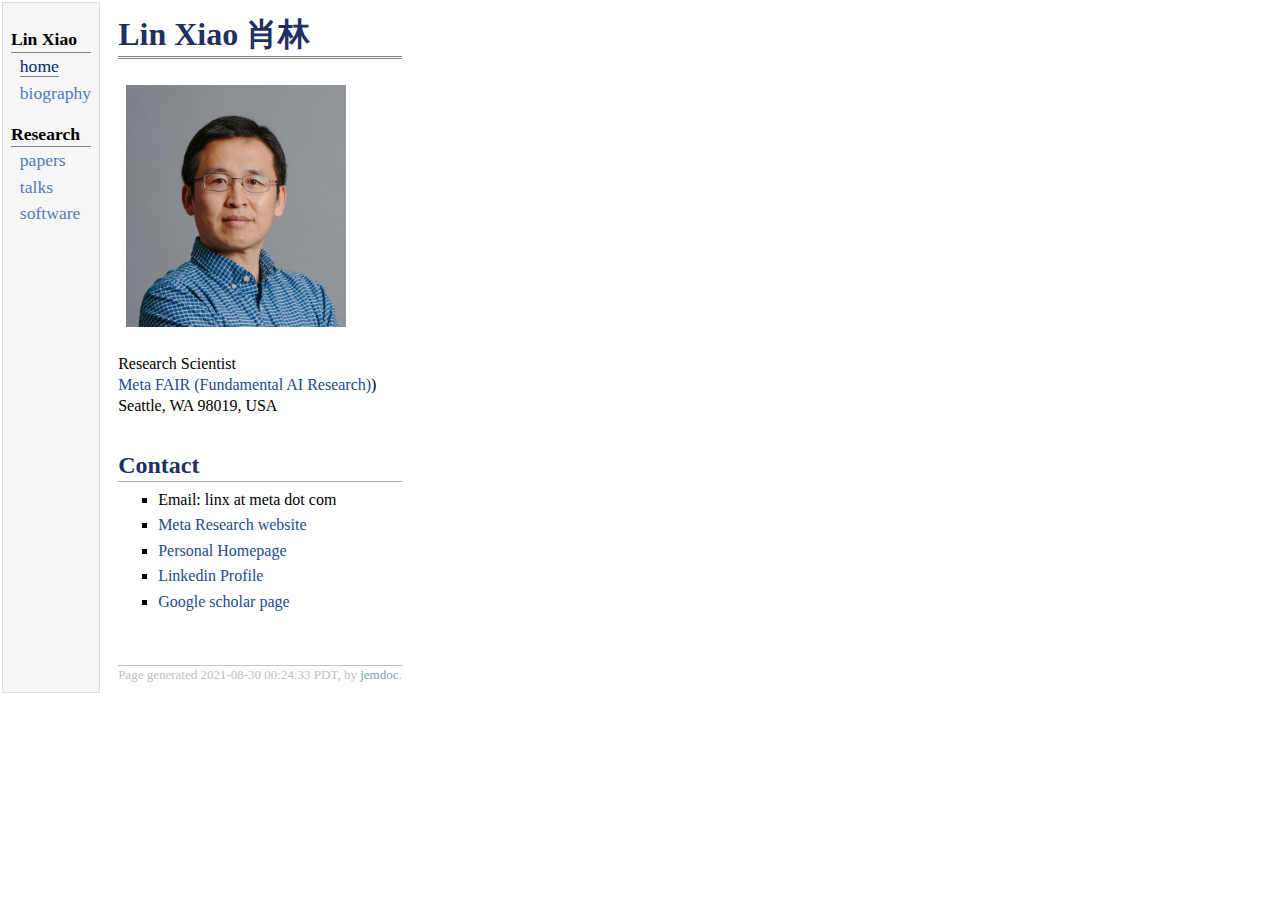
<file: index.html>
<!DOCTYPE html PUBLIC "-//W3C//DTD XHTML 1.1//EN"
  "http://www.w3.org/TR/xhtml11/DTD/xhtml11.dtd">
<html xmlns="http://www.w3.org/1999/xhtml" xml:lang="en">
<head>
<meta name="generator" content="jemdoc, see http://jemdoc.jaboc.net/" />
<meta http-equiv="Content-Type" content="text/html;charset=utf-8" />
<link rel="stylesheet" href="jemdoc.css" type="text/css" />
<title>Lin Xiao <span lang="zh" xml:lang="zh">  肖林 </span></title>
</head>
<body>
<table summary="Table for page layout." id="tlayout">
<tr valign="top">
<td id="layout-menu">
<div class="menu-category">Lin Xiao</div>
<div class="menu-item"><a href="index.html" class="current">home</a></div>
<div class="menu-item"><a href="html/bio.html">biography</a></div>
<div class="menu-category">Research</div>
<div class="menu-item"><a href="html/papers.html">papers</a></div>
<div class="menu-item"><a href="html/talks.html">talks</a></div>
<div class="menu-item"><a href="html/software.html">software</a></div>
</td>
<td id="layout-content">
<div id="toptitle">
<h1>Lin Xiao <span lang="zh" xml:lang="zh">  肖林 </span></h1>
</div>
<table class="imgtable"><tr><td>
<img src="LinXiao2018.jpg" alt="Lin Xiao portrait" width="220px" />&nbsp;</td>
<td align="left"></td></tr></table>
<p><br />
Research Scientist <br />
<a href="https://ai.facebook.com/research">Meta FAIR (Fundamental AI Research)</a>) <br />
Seattle, WA 98019, USA <br /></p>
<h2>Contact</h2>
<ul>
<li><p>Email: linx at meta dot com <br />
</p>
</li>
<li><p><a href="https://ai.meta.com/people/1152271179104366/lin-xiao">Meta Research website</a> <br /></p>
</li>
<li><p><a href="https://linxiaolx.github.io">Personal Homepage</a> <br /></p>
</li>
<li><p><a href="https://www.linkedin.com/in/lin-xiao-lx">Linkedin Profile</a> <br /></p>
</li>
<li><p><a href="https://scholar.google.com/citations?user=vK0-CDcAAAAJ&amp;hl=en">Google scholar page</a> <br /></p>
</li>
</ul>
<div id="footer">
<div id="footer-text">
Page generated 2021-08-30 00:24:33 PDT, by <a href="http://jemdoc.jaboc.net/">jemdoc</a>.
</div>
</div>
</td>
</tr>
</table>
</body>
</html>
</file>
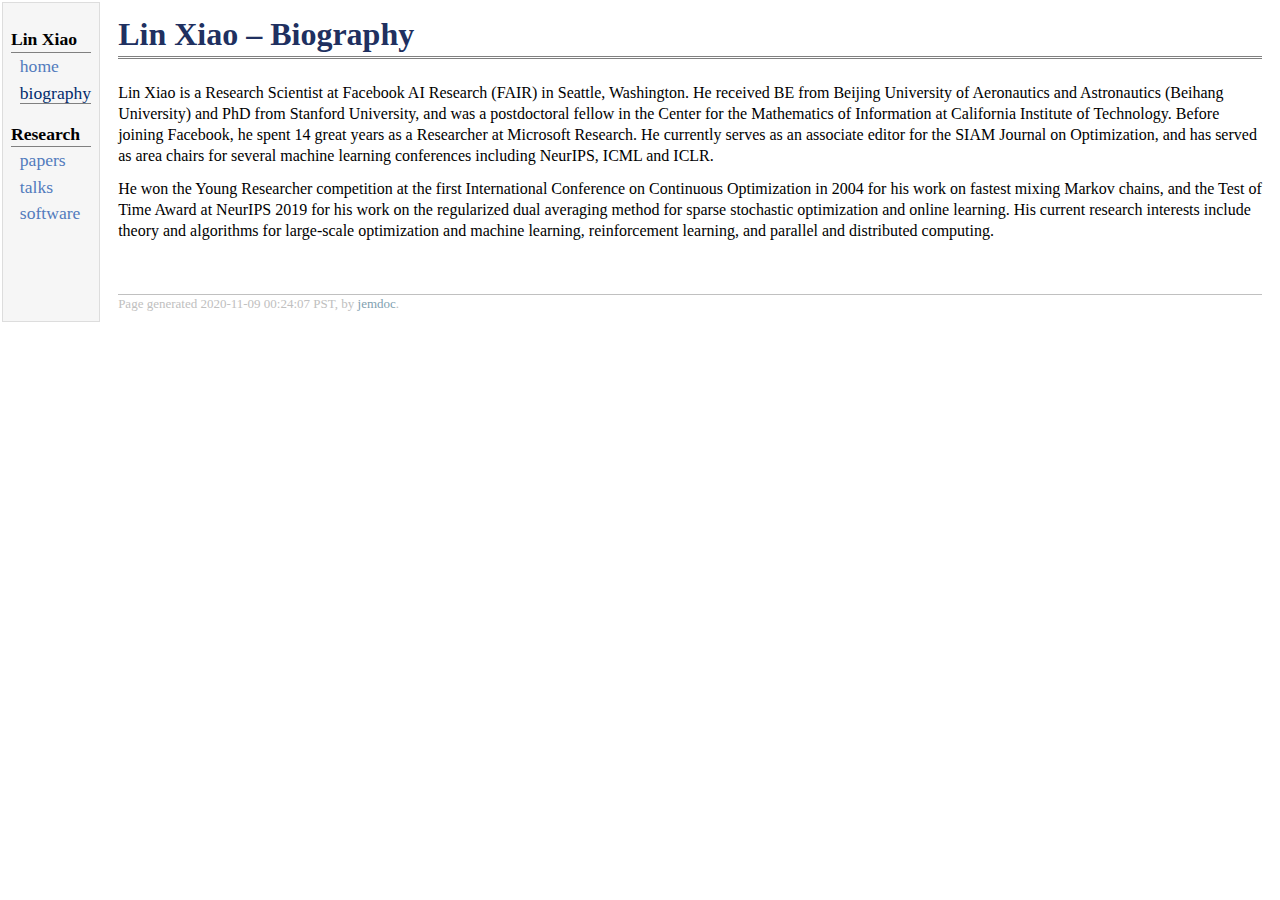
<file: html/bio.html>
<!DOCTYPE html PUBLIC "-//W3C//DTD XHTML 1.1//EN"
  "http://www.w3.org/TR/xhtml11/DTD/xhtml11.dtd">
<html xmlns="http://www.w3.org/1999/xhtml" xml:lang="en">
<head>
<meta name="generator" content="jemdoc, see http://jemdoc.jaboc.net/" />
<meta http-equiv="Content-Type" content="text/html;charset=utf-8" />
<link rel="stylesheet" href="jemdoc.css" type="text/css" />
<title>Lin Xiao &ndash; Biography</title>
</head>
<body>
<table summary="Table for page layout." id="tlayout">
<tr valign="top">
<td id="layout-menu">
<div class="menu-category">Lin Xiao</div>
<div class="menu-item"><a href="../index.html">home</a></div>
<div class="menu-item"><a href="../html/bio.html" class="current">biography</a></div>
<div class="menu-category">Research</div>
<div class="menu-item"><a href="../index.html">papers</a></div>
<div class="menu-item"><a href="../index.html">talks</a></div>
<div class="menu-item"><a href="../index.html">software</a></div>
</td>
<td id="layout-content">
<div id="toptitle">
<h1>Lin Xiao &ndash; Biography</h1>
</div>
<p>Lin Xiao is a Research Scientist at Facebook AI Research (FAIR) in Seattle, Washington. He received BE from Beijing University of Aeronautics and Astronautics (Beihang University) and PhD from Stanford University, and was a postdoctoral fellow in the Center for the Mathematics of Information at California Institute of Technology. 
Before joining Facebook, he spent 14 great years as a Researcher at Microsoft Research. 
He currently serves as an associate editor for the SIAM Journal on Optimization, and has served as area chairs for several machine learning conferences including NeurIPS, ICML and ICLR.</p>
<p>He won the Young Researcher competition at the first International Conference on Continuous Optimization in 2004 for his work on fastest mixing Markov chains, and the Test of Time Award at NeurIPS 2019 for his work on the regularized dual averaging method for sparse stochastic optimization and online learning. 
His current research interests include theory and algorithms for large-scale optimization and machine learning, reinforcement learning, and parallel and distributed computing. </p>
<div id="footer">
<div id="footer-text">
Page generated 2020-11-09 00:24:07 PST, by <a href="http://jemdoc.jaboc.net/">jemdoc</a>.
</div>
</div>
</td>
</tr>
</table>
</body>
</html>
</file>
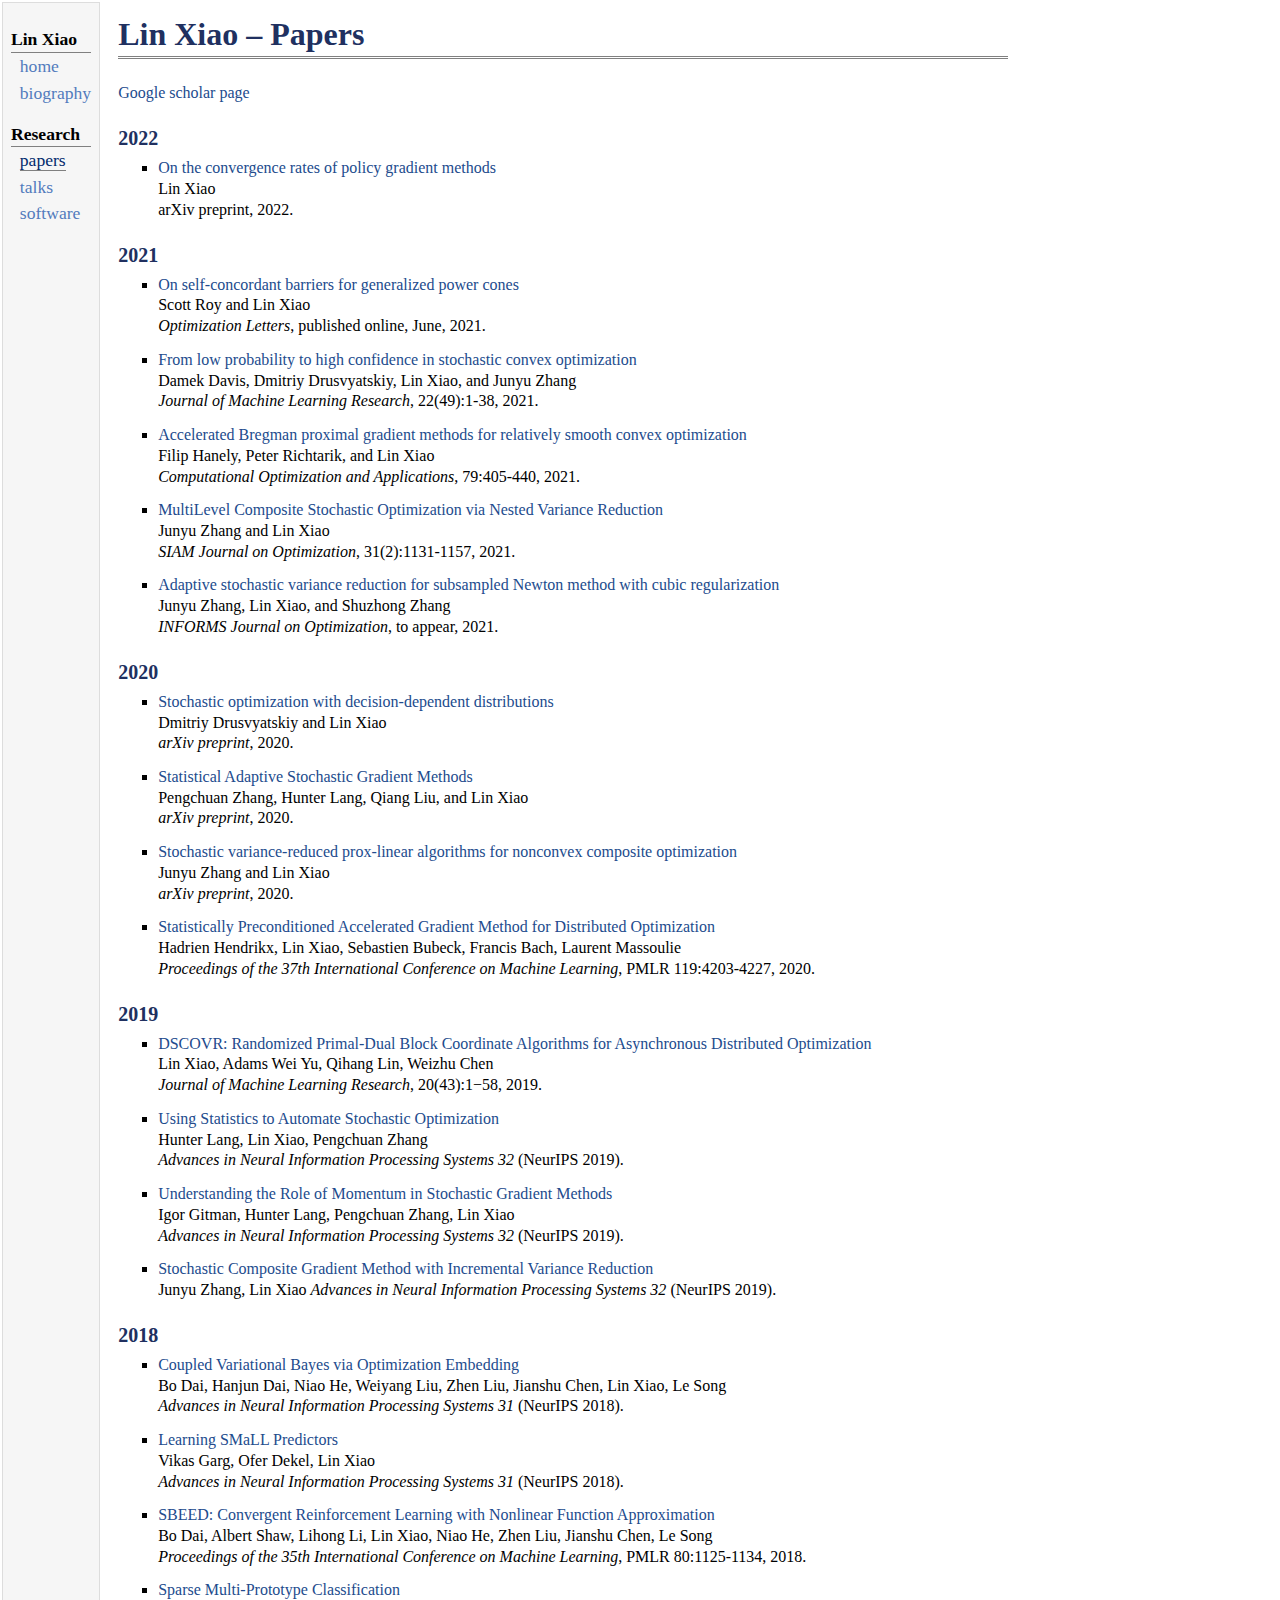
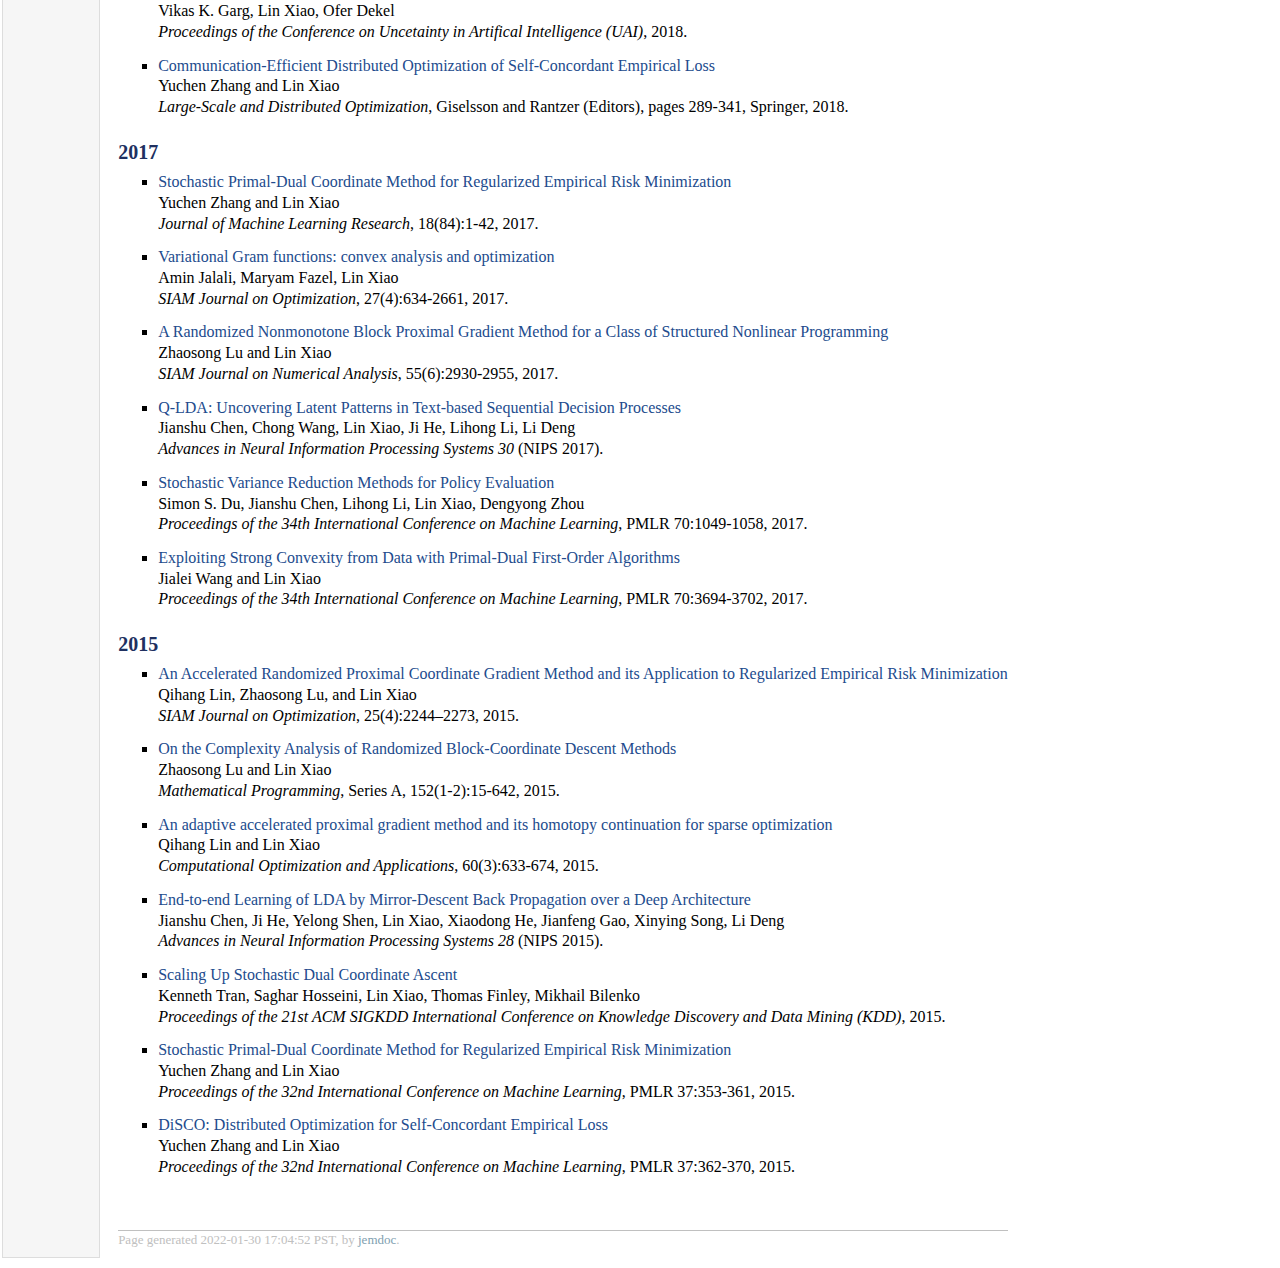
<file: html/papers.html>
<!DOCTYPE html PUBLIC "-//W3C//DTD XHTML 1.1//EN"
  "http://www.w3.org/TR/xhtml11/DTD/xhtml11.dtd">
<html xmlns="http://www.w3.org/1999/xhtml" xml:lang="en">
<head>
<meta name="generator" content="jemdoc, see http://jemdoc.jaboc.net/" />
<meta http-equiv="Content-Type" content="text/html;charset=utf-8" />
<link rel="stylesheet" href="jemdoc.css" type="text/css" />
<title>Lin Xiao &ndash; Papers</title>
</head>
<body>
<table summary="Table for page layout." id="tlayout">
<tr valign="top">
<td id="layout-menu">
<div class="menu-category">Lin Xiao</div>
<div class="menu-item"><a href="../index.html">home</a></div>
<div class="menu-item"><a href="../html/bio.html">biography</a></div>
<div class="menu-category">Research</div>
<div class="menu-item"><a href="../html/papers.html" class="current">papers</a></div>
<div class="menu-item"><a href="../html/talks.html">talks</a></div>
<div class="menu-item"><a href="../html/software.html">software</a></div>
</td>
<td id="layout-content">
<div id="toptitle">
<h1>Lin Xiao &ndash; Papers</h1>
</div>
<p><a href="https://scholar.google.com/citations?user=vK0-CDcAAAAJ&amp;hl=en">Google scholar page</a> </p>
<h3>2022</h3>
<ul>
<li><p><a href="https://arxiv.org/abs/2201.07443">On the convergence rates of policy gradient methods</a> <br />
Lin Xiao <br />
arXiv preprint, 2022.</p>
</li>
</ul>
<h3>2021</h3>
<ul>
<li><p><a href="https://link.springer.com/article/10.1007%2Fs11590-021-01748-7">On self-concordant barriers for generalized power cones</a> <br />
Scott Roy and Lin Xiao <br />
<i>Optimization Letters</i>, published online, June, 2021.</p>
</li>
</ul>
<ul>
<li><p><a href="https://jmlr.org/beta/papers/v22/20-821.html">From low probability to high confidence in stochastic convex optimization</a> <br />
Damek Davis, Dmitriy Drusvyatskiy, Lin Xiao, and Junyu Zhang <br />
<i>Journal of Machine Learning Research</i>, 22(49):1-38, 2021.</p>
</li>
</ul>
<ul>
<li><p><a href="https://link.springer.com/article/10.1007%2Fs10589-021-00273-8">Accelerated Bregman proximal gradient methods for relatively smooth convex optimization</a> <br />
Filip Hanely, Peter Richtarik, and Lin Xiao <br />
<i>Computational Optimization and Applications</i>, 79:405-440, 2021.</p>
</li>
</ul>
<ul>
<li><p><a href="https://arxiv.org/abs/1908.11468">MultiLevel Composite Stochastic Optimization via Nested Variance Reduction</a> <br />
Junyu Zhang and Lin Xiao <br />
<i>SIAM Journal on Optimization</i>, 31(2):1131-1157, 2021.</p>
</li>
</ul>
<ul>
<li><p><a href="https://arxiv.org/abs/1811.11637">Adaptive stochastic variance reduction for subsampled Newton method with cubic regularization</a> <br />
Junyu Zhang, Lin Xiao, and Shuzhong Zhang <br />
<i>INFORMS Journal on Optimization</i>, to appear, 2021.</p>
</li>
</ul>
<h3>2020</h3>
<ul>
<li><p><a href="https://arxiv.org/abs/2011.11173">Stochastic optimization with decision-dependent distributions</a> <br />
Dmitriy Drusvyatskiy and Lin Xiao  <br />
<i>arXiv preprint</i>, 2020.</p>
</li>
</ul>
<ul>
<li><p><a href="https://arxiv.org/abs/2002.10597">Statistical Adaptive Stochastic Gradient Methods</a> <br />
Pengchuan Zhang, Hunter Lang, Qiang Liu, and Lin Xiao <br />
<i>arXiv preprint</i>, 2020.</p>
</li>
</ul>
<ul>
<li><p><a href="https://arxiv.org/abs/2004.04357">Stochastic variance-reduced prox-linear algorithms for nonconvex composite optimization</a> <br />
Junyu Zhang and Lin Xiao  <br />
<i>arXiv preprint</i>, 2020.</p>
</li>
</ul>
<ul>
<li><p><a href="http://proceedings.mlr.press/v119/hendrikx20a.html">Statistically Preconditioned Accelerated Gradient Method for Distributed Optimization</a> <br />
Hadrien Hendrikx, Lin Xiao, Sebastien Bubeck, Francis Bach, Laurent Massoulie <br />
<i>Proceedings of the 37th International Conference on Machine Learning</i>, PMLR 119:4203-4227, 2020.</p>
</li>
</ul>
<h3>2019</h3>
<ul>
<li><p><a href="https://jmlr.org/papers/v20/17-608.html">DSCOVR: Randomized Primal-Dual Block Coordinate Algorithms for Asynchronous Distributed Optimization</a> <br />
Lin Xiao, Adams Wei Yu, Qihang Lin, Weizhu Chen <br />
<i>Journal of Machine Learning Research</i>, 20(43):1−58, 2019.</p>
</li>
</ul>
<ul>
<li><p><a href="https://papers.nips.cc/paper/2019/hash/e1054bf2d703bca1e8fe101d3ac5efcd-Abstract.html">Using Statistics to Automate Stochastic Optimization</a> <br />
Hunter Lang, Lin Xiao, Pengchuan Zhang <br />
<i>Advances in Neural Information Processing Systems 32</i> (NeurIPS 2019).</p>
</li>
</ul>
<ul>
<li><p><a href="https://proceedings.neurips.cc/paper/2019/hash/4eff0720836a198b6174eecf02cbfdbf-Abstract.html">Understanding the Role of Momentum in Stochastic Gradient Methods</a> <br />
Igor Gitman, Hunter Lang, Pengchuan Zhang, Lin Xiao <br />
<i>Advances in Neural Information Processing Systems 32</i> (NeurIPS 2019).</p>
</li>
</ul>
<ul>
<li><p><a href="https://proceedings.neurips.cc/paper/2019/hash/a68259547f3d25ab3c0a5c0adb4e3498-Abstract.html">Stochastic Composite Gradient Method with Incremental Variance Reduction</a> <br />
Junyu Zhang, Lin Xiao
<i>Advances in Neural Information Processing Systems 32</i> (NeurIPS 2019).</p>
</li>
</ul>
<h3>2018</h3>
<ul>
<li><p><a href="https://papers.nips.cc/paper/2018/hash/6aaba9a124857622930ca4e50f5afed2-Abstract.html">Coupled Variational Bayes via Optimization Embedding</a> <br />
Bo Dai, Hanjun Dai, Niao He, Weiyang Liu, Zhen Liu, Jianshu Chen, Lin Xiao, Le Song <br />
<i>Advances in Neural Information Processing Systems 31</i> (NeurIPS 2018).</p>
</li>
</ul>
<ul>
<li><p><a href="https://papers.nips.cc/paper/2018/hash/03b2ceb73723f8b53cd533e4fba898ee-Abstract.html">Learning SMaLL Predictors</a> <br />
Vikas Garg, Ofer Dekel, Lin Xiao <br />
<i>Advances in Neural Information Processing Systems 31</i> (NeurIPS 2018).</p>
</li>
</ul>
<ul>
<li><p><a href="http://proceedings.mlr.press/v80/dai18c.html">SBEED: Convergent Reinforcement Learning with Nonlinear Function Approximation</a> <br />
Bo Dai, Albert Shaw, Lihong Li, Lin Xiao, Niao He, Zhen Liu, Jianshu Chen, Le Song <br />
<i>Proceedings of the 35th International Conference on Machine Learning</i>, PMLR 80:1125-1134, 2018.</p>
</li>
</ul>
<ul>
<li><p><a href="http://auai.org/uai2018/proceedings/papers/250.pdf">Sparse Multi-Prototype Classification</a> <br />
Vikas K. Garg, Lin Xiao, Ofer Dekel <br />
<i>Proceedings of the Conference on Uncetainty in Artifical Intelligence (UAI)</i>, 2018.</p>
</li>
</ul>
<ul>
<li><p><a href="https://arxiv.org/abs/1501.00263">Communication-Efficient Distributed Optimization of Self-Concordant Empirical Loss</a> <br />
Yuchen Zhang and Lin Xiao <br />
<i>Large-Scale and Distributed Optimization</i>, Giselsson and Rantzer (Editors), pages 289-341, Springer, 2018.</p>
</li>
</ul>
<h3>2017</h3>
<ul>
<li><p><a href="https://jmlr.org/beta/papers/v18/16-568.html">Stochastic Primal-Dual Coordinate Method for Regularized Empirical Risk Minimization</a> <br />
Yuchen Zhang and Lin Xiao <br />
<i>Journal of Machine Learning Research</i>, 18(84):1-42, 2017.</p>
</li>
</ul>
<ul>
<li><p><a href="https://arxiv.org/abs/1507.04734">Variational Gram functions: convex analysis and optimization</a> <br />
Amin Jalali, Maryam Fazel, Lin Xiao <br />
<i>SIAM Journal on Optimization</i>, 27(4):634-2661, 2017.</p>
</li>
</ul>
<ul>
<li><p><a href="https://arxiv.org/abs/1306.5918">A Randomized Nonmonotone Block Proximal Gradient Method for a Class of Structured Nonlinear Programming</a> <br />
Zhaosong Lu and Lin Xiao <br />
<i>SIAM Journal on Numerical Analysis</i>, 55(6):2930-2955, 2017.</p>
</li>
</ul>
<ul>
<li><p><a href="https://papers.nips.cc/paper/2017/hash/c0e90532fb42ac6de18e25e95db73047-Abstract.html">Q-LDA: Uncovering Latent Patterns in Text-based Sequential Decision Processes</a> <br />
Jianshu Chen, Chong Wang, Lin Xiao, Ji He, Lihong Li, Li Deng <br />
<i>Advances in Neural Information Processing Systems 30</i> (NIPS 2017).</p>
</li>
</ul>
<ul>
<li><p><a href="http://proceedings.mlr.press/v70/du17a.html">Stochastic Variance Reduction Methods for Policy Evaluation</a> <br />
Simon S. Du, Jianshu Chen, Lihong Li, Lin Xiao, Dengyong Zhou <br />
<i>Proceedings of the 34th International Conference on Machine Learning</i>, PMLR 70:1049-1058, 2017.</p>
</li>
</ul>
<ul>
<li><p><a href="http://proceedings.mlr.press/v70/wang17l.html">Exploiting Strong Convexity from Data with Primal-Dual First-Order Algorithms</a> <br />
Jialei Wang and Lin Xiao <br />
<i>Proceedings of the 34th International Conference on Machine Learning</i>, PMLR 70:3694-3702, 2017.</p>
</li>
</ul>
<h3>2015</h3>
<ul>
<li><p><a href="https://epubs.siam.org/doi/abs/10.1137/141000270">An Accelerated Randomized Proximal Coordinate Gradient Method and its Application to Regularized Empirical Risk Minimization</a> <br />
Qihang Lin, Zhaosong Lu, and Lin Xiao <br />
<i>SIAM Journal on Optimization</i>, 25(4):2244–2273, 2015.</p>
</li>
</ul>
<ul>
<li><p><a href="https://arxiv.org/abs/1305.4723">On the Complexity Analysis of Randomized Block-Coordinate Descent Methods</a> <br />
Zhaosong Lu and Lin Xiao <br />
<i>Mathematical Programming</i>, Series A, 152(1-2):15-642, 2015.</p>
</li>
</ul>
<ul>
<li><p><a href="https://link.springer.com/article/10.1007/s10589-014-9694-4">An adaptive accelerated proximal gradient method and its homotopy continuation for sparse optimization</a> <br />
Qihang Lin and Lin Xiao <br />
<i>Computational Optimization and Applications</i>, 60(3):633-674, 2015.</p>
</li>
</ul>
<ul>
<li><p><a href="https://papers.nips.cc/paper/2015/hash/4ca82782c5372a547c104929f03fe7a9-Abstract.html">End-to-end Learning of LDA by Mirror-Descent Back Propagation over a Deep Architecture</a> <br />
Jianshu Chen, Ji He, Yelong Shen, Lin Xiao, Xiaodong He, Jianfeng Gao, Xinying Song, Li Deng <br />
<i>Advances in Neural Information Processing Systems 28</i> (NIPS 2015).</p>
</li>
</ul>
<ul>
<li><p><a href="https://dl.acm.org/doi/10.1145/2783258.2783412">Scaling Up Stochastic Dual Coordinate Ascent</a> <br />
Kenneth Tran, Saghar Hosseini, Lin Xiao, Thomas Finley, Mikhail Bilenko <br />
<i>Proceedings of the 21st ACM SIGKDD International Conference on Knowledge Discovery and Data Mining (KDD)</i>, 2015.</p>
</li>
</ul>
<ul>
<li><p><a href="http://proceedings.mlr.press/v37/zhanga15.html">Stochastic Primal-Dual Coordinate Method for Regularized Empirical Risk Minimization</a> <br />
Yuchen Zhang and Lin Xiao <br />
<i>Proceedings of the 32nd International Conference on Machine Learning</i>, PMLR 37:353-361, 2015.</p>
</li>
</ul>
<ul>
<li><p><a href="http://proceedings.mlr.press/v37/zhangb15.html">DiSCO: Distributed Optimization for Self-Concordant Empirical Loss</a> <br />
Yuchen Zhang and Lin Xiao <br />
<i>Proceedings of the 32nd International Conference on Machine Learning</i>, PMLR 37:362-370, 2015.</p>
</li>
</ul>
<div id="footer">
<div id="footer-text">
Page generated 2022-01-30 17:04:52 PST, by <a href="http://jemdoc.jaboc.net/">jemdoc</a>.
</div>
</div>
</td>
</tr>
</table>
</body>
</html>
</file>
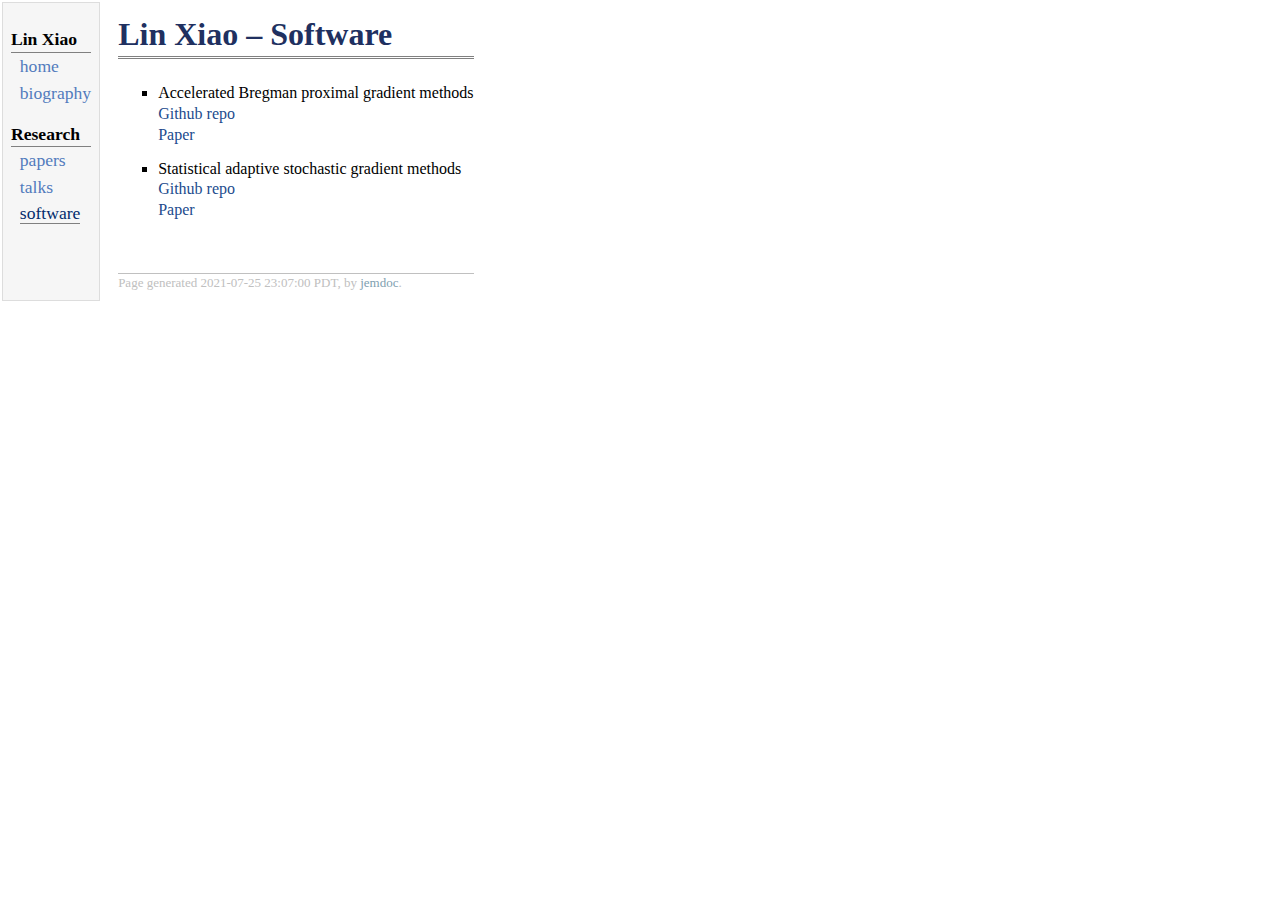
<file: html/software.html>
<!DOCTYPE html PUBLIC "-//W3C//DTD XHTML 1.1//EN"
  "http://www.w3.org/TR/xhtml11/DTD/xhtml11.dtd">
<html xmlns="http://www.w3.org/1999/xhtml" xml:lang="en">
<head>
<meta name="generator" content="jemdoc, see http://jemdoc.jaboc.net/" />
<meta http-equiv="Content-Type" content="text/html;charset=utf-8" />
<link rel="stylesheet" href="jemdoc.css" type="text/css" />
<title>Lin Xiao &ndash; Software</title>
</head>
<body>
<table summary="Table for page layout." id="tlayout">
<tr valign="top">
<td id="layout-menu">
<div class="menu-category">Lin Xiao</div>
<div class="menu-item"><a href="../index.html">home</a></div>
<div class="menu-item"><a href="../html/bio.html">biography</a></div>
<div class="menu-category">Research</div>
<div class="menu-item"><a href="../html/papers.html">papers</a></div>
<div class="menu-item"><a href="../html/talks.html">talks</a></div>
<div class="menu-item"><a href="../html/software.html" class="current">software</a></div>
</td>
<td id="layout-content">
<div id="toptitle">
<h1>Lin Xiao &ndash; Software</h1>
</div>
<ul>
<li><p>Accelerated Bregman proximal gradient methods <br />
<a href="https://github.com/linxiaolx/accbpg">Github repo</a> <br />
<a href="https://arxiv.org/abs/1808.03045">Paper</a></p>
</li>
</ul>
<ul>
<li><p>Statistical adaptive stochastic gradient methods <br />
<a href="https://github.com/linxiaolx/statopt">Github repo</a> <br />
<a href="https://arxiv.org/abs/2002.10597">Paper</a> </p>
</li>
</ul>
<div id="footer">
<div id="footer-text">
Page generated 2021-07-25 23:07:00 PDT, by <a href="http://jemdoc.jaboc.net/">jemdoc</a>.
</div>
</div>
</td>
</tr>
</table>
</body>
</html>
</file>
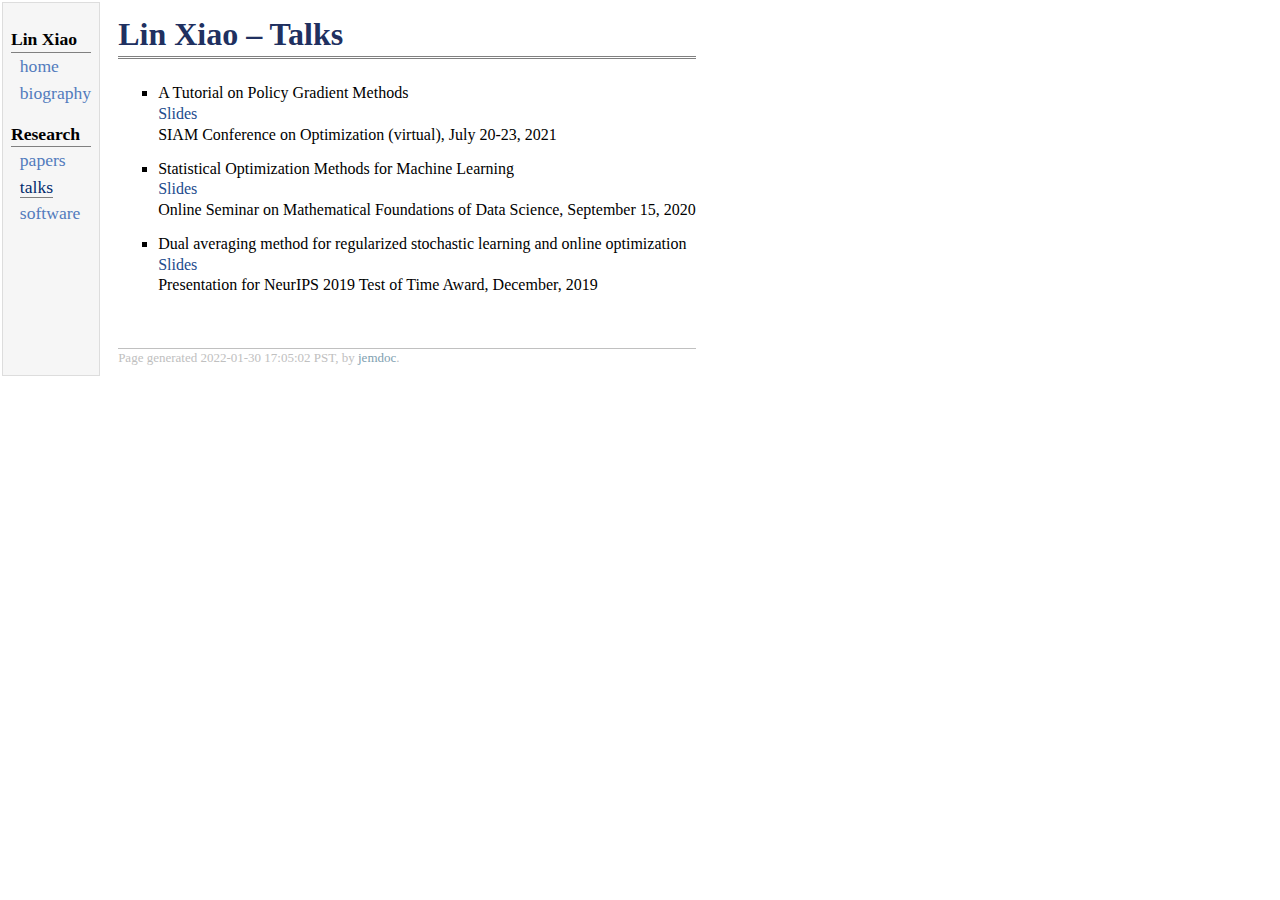
<file: html/talks.html>
<!DOCTYPE html PUBLIC "-//W3C//DTD XHTML 1.1//EN"
  "http://www.w3.org/TR/xhtml11/DTD/xhtml11.dtd">
<html xmlns="http://www.w3.org/1999/xhtml" xml:lang="en">
<head>
<meta name="generator" content="jemdoc, see http://jemdoc.jaboc.net/" />
<meta http-equiv="Content-Type" content="text/html;charset=utf-8" />
<link rel="stylesheet" href="jemdoc.css" type="text/css" />
<title>Lin Xiao &ndash; Talks</title>
</head>
<body>
<table summary="Table for page layout." id="tlayout">
<tr valign="top">
<td id="layout-menu">
<div class="menu-category">Lin Xiao</div>
<div class="menu-item"><a href="../index.html">home</a></div>
<div class="menu-item"><a href="../html/bio.html">biography</a></div>
<div class="menu-category">Research</div>
<div class="menu-item"><a href="../html/papers.html">papers</a></div>
<div class="menu-item"><a href="../html/talks.html" class="current">talks</a></div>
<div class="menu-item"><a href="../html/software.html">software</a></div>
</td>
<td id="layout-content">
<div id="toptitle">
<h1>Lin Xiao &ndash; Talks</h1>
</div>
<ul>
<li><p>A Tutorial on Policy Gradient Methods <br />
<a href="../pdf/policy_grad_tutorial_2021.pdf">Slides</a> <br />

SIAM Conference on Optimization (virtual), July 20-23, 2021</p>
</li>
</ul>
<ul>
<li><p>Statistical Optimization Methods for Machine Learning <br />
<a href="../pdf/StatOptForML.pdf">Slides</a> <br />
Online Seminar on Mathematical Foundations of Data Science, September 15, 2020</p>
</li>
</ul>
<ul>
<li><p>Dual averaging method for regularized stochastic learning and online optimization <br />
<a href="../pdf/NeurIPS2019ToT.pdf">Slides</a> <br />
Presentation for NeurIPS 2019 Test of Time Award, December, 2019</p>
</li>
</ul>
<div id="footer">
<div id="footer-text">
Page generated 2022-01-30 17:05:02 PST, by <a href="http://jemdoc.jaboc.net/">jemdoc</a>.
</div>
</div>
</td>
</tr>
</table>
</body>
</html>
</file>
<file: jemdoc.css>
/* Default css file for jemdoc. */

table#tlayout {
    border: none;
    border-collapse: separate;
    background: white;
}

body {
	background: white;
	font-family: Georgia, serif; 
	/* font-family: Verdana, sans-serif; */
	/* font-family: Helvetica, sans-serif; */
	/* font-family: Arial, sans-serif; */
    /* font-size: 110%; */
	padding-bottom: 8px;
	margin: 0;
}

#layout-menu {
	background: #f6f6f6;
	border: 1px solid #dddddd;
	padding-top: 0.5em;
	padding-left: 8px;
	padding-right: 8px;
	font-size: 1.1em;
	width: auto;
	white-space: nowrap;
    text-align: left;
    vertical-align: top;
}

#layout-menu td {
	background: #f4f4f4;
    vertical-align: top;
}

#layout-content {
	padding-top: 0.0em;
	padding-left: 1.0em;
	padding-right: 1.0em;
    border: none;
    background: white;
    text-align: left;
    vertical-align: top;
}

#layout-menu a {
	line-height: 1.5em;
	margin-left: 0.5em;
}

tt {
    background: #ffffdd;
}

pre, tt {
	font-size: 90%;
	font-family: monaco, monospace;
}

a, a > tt {
	color: #224b8d;
	text-decoration: none;
}

a:hover {
	border-bottom: 1px gray dotted;
}

#layout-menu a.current:link, #layout-menu a.current:visited {
	color: #022b6d;
	border-bottom: 1px gray solid;
}
#layout-menu a:link, #layout-menu a:visited, #layout-menu a:hover {
	color: #527bbd;
	text-decoration: none;
}
#layout-menu a:hover {
	text-decoration: none;
}

div.menu-category {
	border-bottom: 1px solid gray;
	margin-top: 0.8em;
	padding-top: 0.2em;
	padding-bottom: 0.1em;
	font-weight: bold;
}

div.menu-item {
	padding-left: 16px;
	text-indent: -16px;
}

div#toptitle {
	padding-bottom: 0.2em;
	margin-bottom: 1.5em;
	border-bottom: 3px double gray;
}

/* Reduce space if we begin the page with a title. */
div#toptitle + h2, div#toptitle + h3 {
	margin-top: -0.7em;
}

div#subtitle {
	margin-top: 0.0em;
	margin-bottom: 0.0em;
	padding-top: 0em;
	padding-bottom: 0.1em;
}

em {
	font-style: italic;
}

strong {
	font-weight: bold;
}


h1, h2, h3 {
	/* color: #527bbd; */
	color: #203060;
	margin-top: 0.7em;
	margin-bottom: 0.3em;
	padding-bottom: 0.2em;
	line-height: 1.0;
	padding-top: 0.5em;
	border-bottom: 1px solid #aaaaaa;
}

h1 {
	font-size: 200%;
}

h2 {
	padding-top: 0.8em;
	font-size: 150%;
}

h2 + h3 {
    padding-top: 0.2em;
}

h3 {
	font-size: 125%;
	border-bottom: none;
}

p {
	margin-top: 0.0em;
	margin-bottom: 0.8em;
	padding: 0;
	line-height: 1.3;
}

pre {
	padding: 0;
	margin: 0;
}

div#footer {
	font-size: small;
	border-top: 1px solid #c0c0c0;
	padding-top: 0.1em;
	margin-top: 4.0em;
	color: #c0c0c0;
}

div#footer a {
	color: #80a0b0;
}

div#footer-text {
	float: left;
	padding-bottom: 8px;
}

ul, ol, dl {
	margin-top: 0.2em;
	padding-top: 0;
	margin-bottom: 0.8em;
}

dt {
	margin-top: 0.5em;
	margin-bottom: 0;
}

dl {
	margin-left: 20px;
}

dd {
	color: #222222;
}

dd > *:first-child {
	margin-top: 0;
}

ul {
	list-style-position: outside;
	list-style-type: square;
}

p + ul, p + ol {
	margin-top: -0.5em;
}

li ul, li ol {
	margin-top: -0.3em;
}

ol {
	list-style-position: outside;
	list-style-type: decimal;
}

li p, dd p {
	margin-bottom: 0.3em;
}


ol ol {
	list-style-type: lower-alpha;
}

ol ol ol {
	list-style-type: lower-roman;
}

p + div.codeblock {
	margin-top: -0.6em;
}

div.codeblock, div.infoblock {
	margin-right: 0%;
	margin-top: 1.2em;
	margin-bottom: 1.3em;
}

div.blocktitle {
	font-weight: bold;
	color: #cd7b62;
	margin-top: 1.2em;
	margin-bottom: 0.1em;
}

div.blockcontent {
	border: 1px solid silver;
	padding: 0.3em 0.5em;
}

div.infoblock > div.blockcontent {
	background: #ffffee;
}

div.blockcontent p + ul, div.blockcontent p + ol {
	margin-top: 0.4em;
}

div.infoblock p {
	margin-bottom: 0em;
}

div.infoblock li p, div.infoblock dd p {
	margin-bottom: 0.5em;
}

div.infoblock p + p {
	margin-top: 0.8em;
}

div.codeblock > div.blockcontent {
	background: #f6f6f6;
}

span.pycommand {
	color: #000070;
}

span.statement {
	color: #008800;
}
span.builtin {
	color: #000088;
}
span.special {
	color: #990000;
}
span.operator {
	color: #880000;
}
span.error {
	color: #aa0000;
}
span.comment, span.comment > *, span.string, span.string > * {
	color: #606060;
}

@media print {
	#layout-menu { display: none; }
}

#fwtitle {
	margin: 2px;
}

#fwtitle #toptitle {
	padding-left: 0.5em;
	margin-bottom: 0.5em;
}

#layout-content h1:first-child, #layout-content h2:first-child, #layout-content h3:first-child {
	margin-top: -0.7em;
}

div#toptitle h1, #layout-content div#toptitle h1 {
	margin-bottom: 0.0em;
	padding-bottom: 0.1em;
	padding-top: 0;
	margin-top: 0.5em;
	border-bottom: none;
}

img.eq {
	padding: 0;
	padding-left: 0.1em;
	padding-right: 0.1em;
	margin: 0;
}

img.eqwl {
	padding-left: 2em;
	padding-top: 0.6em;
	padding-bottom: 0.2em;
	margin: 0;
}

table {
    border: 2px solid black;
    border-collapse: collapse;
}

td {
    padding: 2px;
    padding-left: 0.5em;
    padding-right: 0.5em;
    text-align: center;
    border: 1px solid gray;
}

table + table {
    margin-top: 1em;
}

tr.heading {
    font-weight: bold;
    border-bottom: 2px solid black;
}

img {
    border: none;
}

table.imgtable, table.imgtable td {
    border: none;
    text-align: left;
}
</file>
<file: html/jemdoc.css>
/* Default css file for jemdoc. */

table#tlayout {
    border: none;
    border-collapse: separate;
    background: white;
}

body {
	background: white;
	font-family: Georgia, serif; 
	/* font-family: Verdana, sans-serif; */
	/* font-family: Helvetica, sans-serif; */
	/* font-family: Arial, sans-serif; */
    /* font-size: 110%; */
	padding-bottom: 8px;
	margin: 0;
}

#layout-menu {
	background: #f6f6f6;
	border: 1px solid #dddddd;
	padding-top: 0.5em;
	padding-left: 8px;
	padding-right: 8px;
	font-size: 1.1em;
	width: auto;
	white-space: nowrap;
    text-align: left;
    vertical-align: top;
}

#layout-menu td {
	background: #f4f4f4;
    vertical-align: top;
}

#layout-content {
	padding-top: 0.0em;
	padding-left: 1.0em;
	padding-right: 1.0em;
    border: none;
    background: white;
    text-align: left;
    vertical-align: top;
}

#layout-menu a {
	line-height: 1.5em;
	margin-left: 0.5em;
}

tt {
    background: #ffffdd;
}

pre, tt {
	font-size: 90%;
	font-family: monaco, monospace;
}

a, a > tt {
	color: #224b8d;
	text-decoration: none;
}

a:hover {
	border-bottom: 1px gray dotted;
}

#layout-menu a.current:link, #layout-menu a.current:visited {
	color: #022b6d;
	border-bottom: 1px gray solid;
}
#layout-menu a:link, #layout-menu a:visited, #layout-menu a:hover {
	color: #527bbd;
	text-decoration: none;
}
#layout-menu a:hover {
	text-decoration: none;
}

div.menu-category {
	border-bottom: 1px solid gray;
	margin-top: 0.8em;
	padding-top: 0.2em;
	padding-bottom: 0.1em;
	font-weight: bold;
}

div.menu-item {
	padding-left: 16px;
	text-indent: -16px;
}

div#toptitle {
	padding-bottom: 0.2em;
	margin-bottom: 1.5em;
	border-bottom: 3px double gray;
}

/* Reduce space if we begin the page with a title. */
div#toptitle + h2, div#toptitle + h3 {
	margin-top: -0.7em;
}

div#subtitle {
	margin-top: 0.0em;
	margin-bottom: 0.0em;
	padding-top: 0em;
	padding-bottom: 0.1em;
}

em {
	font-style: italic;
}

strong {
	font-weight: bold;
}


h1, h2, h3 {
	/* color: #527bbd; */
	color: #203060;
	margin-top: 0.7em;
	margin-bottom: 0.3em;
	padding-bottom: 0.2em;
	line-height: 1.0;
	padding-top: 0.5em;
	border-bottom: 1px solid #aaaaaa;
}

h1 {
	font-size: 200%;
}

h2 {
	padding-top: 0.8em;
	font-size: 150%;
}

h2 + h3 {
    padding-top: 0.2em;
}

h3 {
	font-size: 125%;
	border-bottom: none;
}

p {
	margin-top: 0.0em;
	margin-bottom: 0.8em;
	padding: 0;
	line-height: 1.3;
}

pre {
	padding: 0;
	margin: 0;
}

div#footer {
	font-size: small;
	border-top: 1px solid #c0c0c0;
	padding-top: 0.1em;
	margin-top: 4.0em;
	color: #c0c0c0;
}

div#footer a {
	color: #80a0b0;
}

div#footer-text {
	float: left;
	padding-bottom: 8px;
}

ul, ol, dl {
	margin-top: 0.2em;
	padding-top: 0;
	margin-bottom: 0.8em;
}

dt {
	margin-top: 0.5em;
	margin-bottom: 0;
}

dl {
	margin-left: 20px;
}

dd {
	color: #222222;
}

dd > *:first-child {
	margin-top: 0;
}

ul {
	list-style-position: outside;
	list-style-type: square;
}

p + ul, p + ol {
	margin-top: -0.5em;
}

li ul, li ol {
	margin-top: -0.3em;
}

ol {
	list-style-position: outside;
	list-style-type: decimal;
}

li p, dd p {
	margin-bottom: 0.3em;
}


ol ol {
	list-style-type: lower-alpha;
}

ol ol ol {
	list-style-type: lower-roman;
}

p + div.codeblock {
	margin-top: -0.6em;
}

div.codeblock, div.infoblock {
	margin-right: 0%;
	margin-top: 1.2em;
	margin-bottom: 1.3em;
}

div.blocktitle {
	font-weight: bold;
	color: #cd7b62;
	margin-top: 1.2em;
	margin-bottom: 0.1em;
}

div.blockcontent {
	border: 1px solid silver;
	padding: 0.3em 0.5em;
}

div.infoblock > div.blockcontent {
	background: #ffffee;
}

div.blockcontent p + ul, div.blockcontent p + ol {
	margin-top: 0.4em;
}

div.infoblock p {
	margin-bottom: 0em;
}

div.infoblock li p, div.infoblock dd p {
	margin-bottom: 0.5em;
}

div.infoblock p + p {
	margin-top: 0.8em;
}

div.codeblock > div.blockcontent {
	background: #f6f6f6;
}

span.pycommand {
	color: #000070;
}

span.statement {
	color: #008800;
}
span.builtin {
	color: #000088;
}
span.special {
	color: #990000;
}
span.operator {
	color: #880000;
}
span.error {
	color: #aa0000;
}
span.comment, span.comment > *, span.string, span.string > * {
	color: #606060;
}

@media print {
	#layout-menu { display: none; }
}

#fwtitle {
	margin: 2px;
}

#fwtitle #toptitle {
	padding-left: 0.5em;
	margin-bottom: 0.5em;
}

#layout-content h1:first-child, #layout-content h2:first-child, #layout-content h3:first-child {
	margin-top: -0.7em;
}

div#toptitle h1, #layout-content div#toptitle h1 {
	margin-bottom: 0.0em;
	padding-bottom: 0.1em;
	padding-top: 0;
	margin-top: 0.5em;
	border-bottom: none;
}

img.eq {
	padding: 0;
	padding-left: 0.1em;
	padding-right: 0.1em;
	margin: 0;
}

img.eqwl {
	padding-left: 2em;
	padding-top: 0.6em;
	padding-bottom: 0.2em;
	margin: 0;
}

table {
    border: 2px solid black;
    border-collapse: collapse;
}

td {
    padding: 2px;
    padding-left: 0.5em;
    padding-right: 0.5em;
    text-align: center;
    border: 1px solid gray;
}

table + table {
    margin-top: 1em;
}

tr.heading {
    font-weight: bold;
    border-bottom: 2px solid black;
}

img {
    border: none;
}

table.imgtable, table.imgtable td {
    border: none;
    text-align: left;
}
</file>
